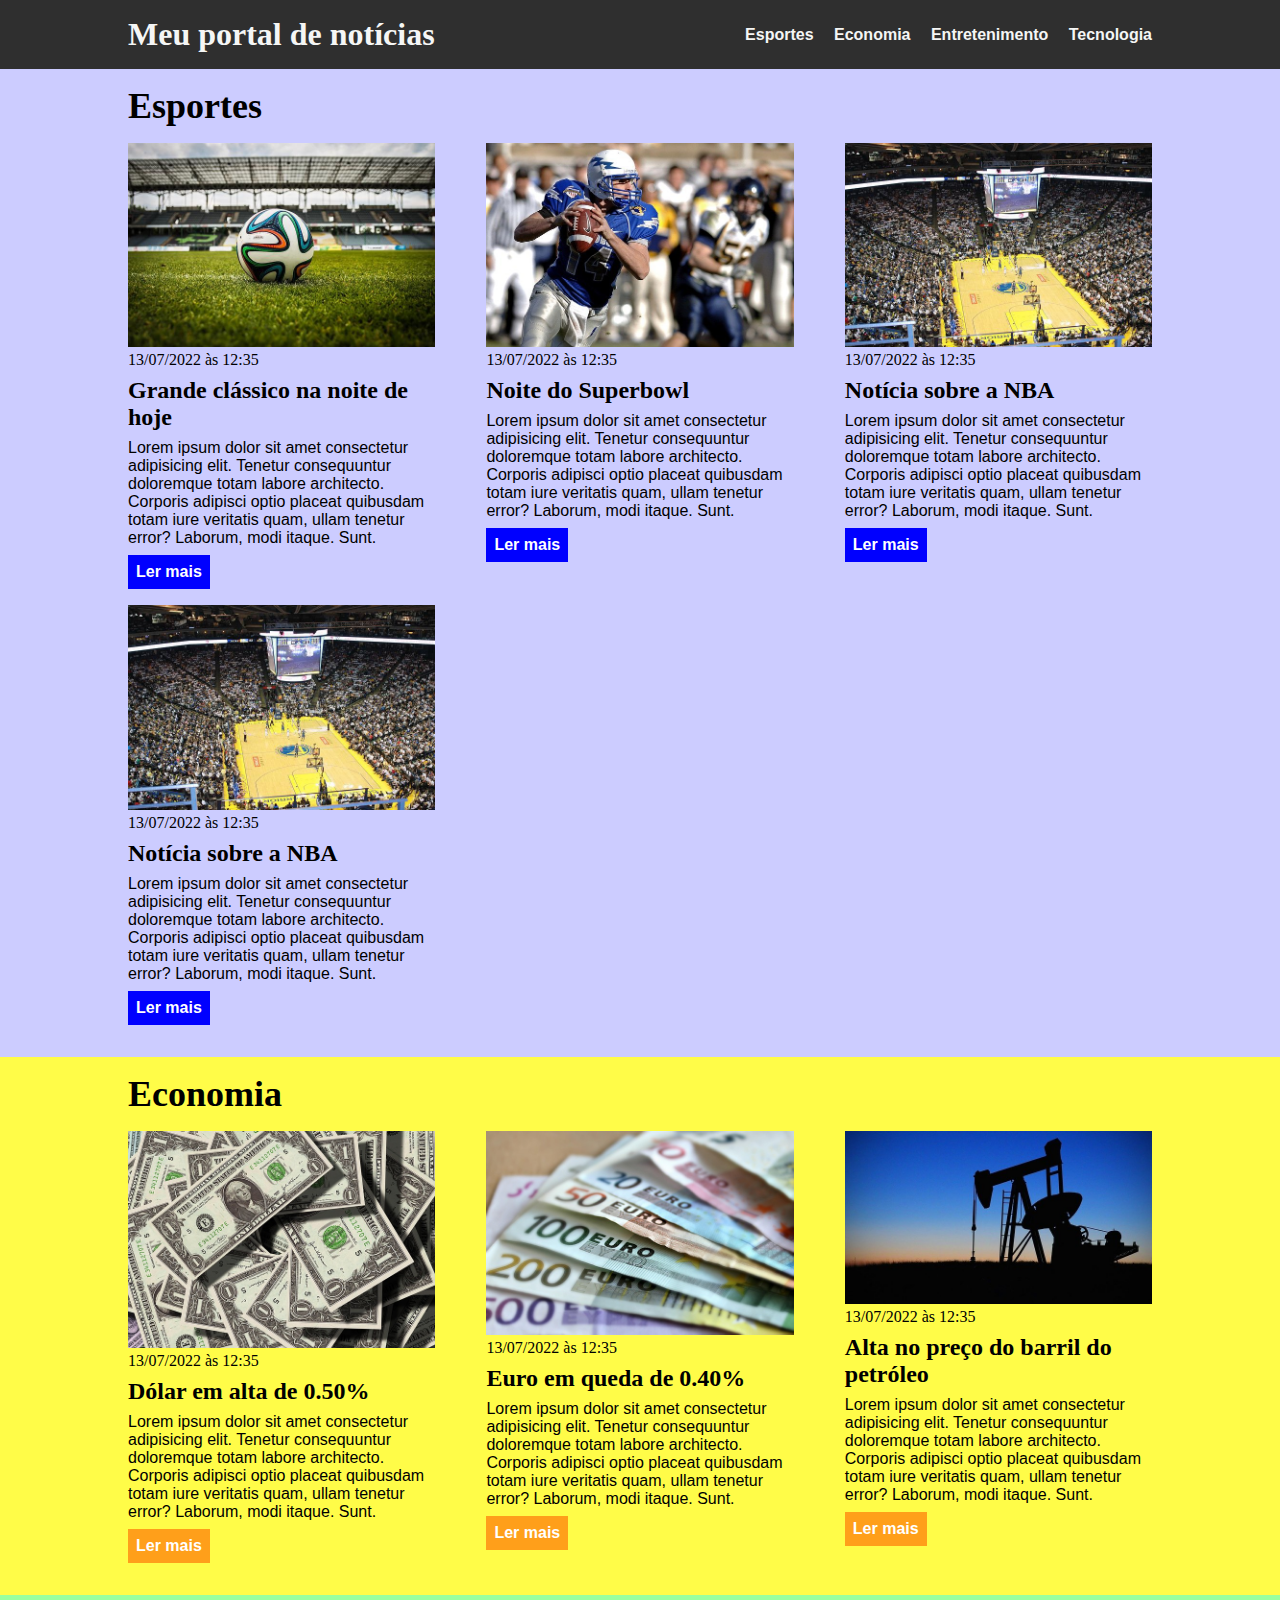
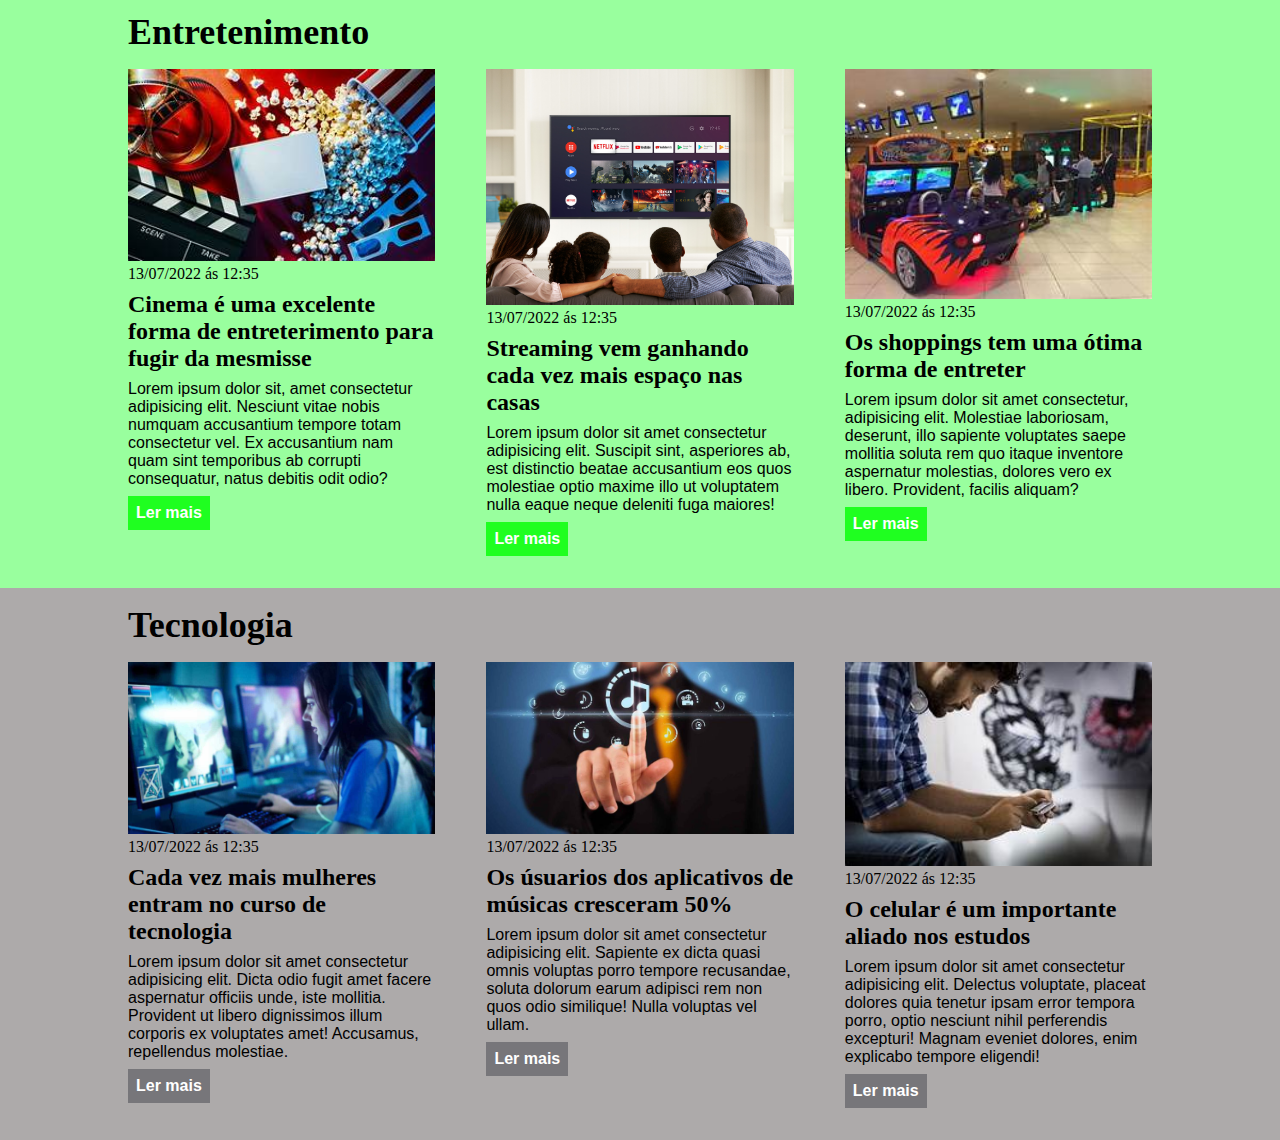
<file: index.html>
<!DOCTYPE html>
<html lang="pt-BR">
<head>
    <meta charset="UTF-8">
    <meta http-equiv="X-UA-Compatible" content="IE=edge">
    <meta name="viewport" content="width=device-width, initial-scale=1.0">
    <title>Meu portal de notícias</title>
    <link rel="stylesheet" href="./main.css" />
</head>
<body>
    <header>
        <div class="container">
            <h1>Meu portal de notícias</h1>
            <nav>
                <ul>
                    <li>
                        <a href="#sports" title="Ir para a seção de esportes">Esportes</a>
                    </li>
                    <li>
                        <a href="#economy" title="Ir para a seção de notícias">Economia</a>
                    </li>
                    <li>
                        <a href="#entertainment" title="Ir para seção de entretenimento">Entretenimento</a>
                    </li>
                    <li>
                        <a href="#tecnology" title="Ir para seção de tecnologia">Tecnologia</a>
                    </li>
                </ul>
            </nav>
        </div>
    </header>
    <section id="sports">
        <div class="container">
            <h2>Esportes</h2>
            <div class="articles">
                <article>
                    <img src="./imagens/futebol.jpg" alt="Bola de futebol no gramado" />
                    <header>
                        <time>13/07/2022 às 12:35</time>
                    </header>
                    <h3>Grande clássico na noite de hoje</h3>
                    <p>
                        Lorem ipsum dolor sit amet consectetur adipisicing elit. Tenetur consequuntur doloremque totam labore architecto. Corporis adipisci optio placeat quibusdam totam iure veritatis quam, ullam tenetur error? Laborum, modi itaque. Sunt.
                    </p>
                    <a href="#" title="Leia a notícia completa">Ler mais</a>
                </article>
                <article>
                    <img src="./imagens/futebol-americano.jpg" alt="Jogador de futebol americano correndo com a bola na mão" />
                    <header>
                        <time class="creation-date">13/07/2022 às 12:35</time>
                    </header>
                    <h3>Noite do Superbowl</h3>
                    <p>
                        Lorem ipsum dolor sit amet consectetur adipisicing elit. Tenetur consequuntur doloremque totam labore architecto. Corporis adipisci optio placeat quibusdam totam iure veritatis quam, ullam tenetur error? Laborum, modi itaque. Sunt.
                    </p>
                    <a href="#" title="Leia a notícia completa">Ler mais</a>
                </article>
                <article>
                    <img src="./imagens/basquete.jpg" title="Vista aérea de uma quadra de basquete" />
                    <header>
                        <time>13/07/2022 às 12:35</time>
                    </header>
                    <h3>Notícia sobre a NBA</h3>
                    <p>
                        Lorem ipsum dolor sit amet consectetur adipisicing elit. Tenetur consequuntur doloremque totam labore architecto. Corporis adipisci optio placeat quibusdam totam iure veritatis quam, ullam tenetur error? Laborum, modi itaque. Sunt.
                    </p>
                    <a href="#" title="Leia a notícia completa">Ler mais</a>
                </article>
                <article>
                    <img src="./imagens/basquete.jpg" title="Vista aérea de uma quadra de basquete" />
                    <header>
                        <time>13/07/2022 às 12:35</time>
                    </header>
                    <h3>Notícia sobre a NBA</h3>
                    <p>
                        Lorem ipsum dolor sit amet consectetur adipisicing elit. Tenetur consequuntur doloremque totam labore architecto. Corporis adipisci optio placeat quibusdam totam iure veritatis quam, ullam tenetur error? Laborum, modi itaque. Sunt.
                    </p>
                    <a href="#" title="Leia a notícia completa">Ler mais</a>
                </article>
            </div>
        </div>
    </section>
    <section id="economy">
        <div class="container">
            <h2>Economia</h2>
            <div class="articles">
                <article>
                    <img src="./imagens/dolares.jpg" alt="Muitos dólares" />
                    <header>
                        <time>13/07/2022 às 12:35</time>
                    </header>
                    <h3>Dólar em alta de 0.50%</h3>
                    <p>
                        Lorem ipsum dolor sit amet consectetur adipisicing elit. Tenetur consequuntur doloremque totam labore architecto. Corporis adipisci optio placeat quibusdam totam iure veritatis quam, ullam tenetur error? Laborum, modi itaque. Sunt.
                    </p>
                    <a href="#" title="Leia a notícia completa">Ler mais</a>
                </article>
                <article>
                    <img src="./imagens/euro.jpg" alt="Várias notas de euro" />
                    <header>
                        <time>13/07/2022 às 12:35</time>
                    </header>
                    <h3>Euro em queda de 0.40%</h3>
                    <p>
                        Lorem ipsum dolor sit amet consectetur adipisicing elit. Tenetur consequuntur doloremque totam labore architecto. Corporis adipisci optio placeat quibusdam totam iure veritatis quam, ullam tenetur error? Laborum, modi itaque. Sunt.
                    </p>
                    <a href="#" title="Leia a notícia completa">Ler mais</a>
                </article>
                <article>
                    <img src="./imagens/petroleo.jpg" alt="Extração de petróleo" />
                    <header>
                        <time>13/07/2022 às 12:35</time>
                    </header>
                    <h3>Alta no preço do barril do petróleo</h3>
                    <p>
                        Lorem ipsum dolor sit amet consectetur adipisicing elit. Tenetur consequuntur doloremque totam labore architecto. Corporis adipisci optio placeat quibusdam totam iure veritatis quam, ullam tenetur error? Laborum, modi itaque. Sunt.
                    </p>
                    <a href="#" title="Leia a notícia completa">Ler mais</a>
                </article>
            </div>
        </div>
    </section>
    <section id="entertainment">
        <div class="container">
            <h2>Entretenimento</h2>
            <div class="articles">
                <article>
                    <img src="./imagens/entreterimento.jpg" alt="Cinema" />
                    <header>
                        <time>13/07/2022 ás 12:35</time>
                    </header>
                    <h3>Cinema é uma excelente forma de entreterimento para fugir da mesmisse</h3>
                    <p>
                        Lorem ipsum dolor sit, amet consectetur adipisicing elit. Nesciunt vitae nobis numquam accusantium tempore totam consectetur vel. Ex accusantium nam quam sint temporibus ab corrupti consequatur, natus debitis odit odio?
                    </p>
                    <a href="#" title="Leia a notícia completa">Ler mais</a>
                </article>
                <article>
                    <img src="./imagens/TV.jpg" alt="Familia vendo TV" />
                    <header>
                        <time>13/07/2022 ás 12:35</time>
                    </header>
                    <h3>Streaming vem ganhando cada vez mais espaço nas casas</h3>
                    <p>
                        Lorem ipsum dolor sit amet consectetur adipisicing elit. Suscipit sint, asperiores ab, est distinctio beatae accusantium eos quos molestiae optio maxime illo ut voluptatem nulla eaque neque deleniti fuga maiores!
                    </p>
                    <a href="#" title="Leia a notícia completa">Ler mais</a>
                </article>
                <article>
                    <img src="./imagens/shopping.jpg" alt="shopping" />
                    <header>
                        <time>13/07/2022 ás 12:35</time>
                    </header>
                    <h3>Os shoppings tem uma ótima forma de entreter</h3>
                    <p>
                        Lorem ipsum dolor sit amet consectetur, adipisicing elit. Molestiae laboriosam, deserunt, illo sapiente voluptates saepe mollitia soluta rem quo itaque inventore aspernatur molestias, dolores vero ex libero. Provident, facilis aliquam?
                    </p>
                    <a href="#" title="Leia a notícia completa">Ler mais</a>
                </article>
            </div>
        </div>
    </section>
    <section id="tecnology">
        <div class="container">
            <h2>Tecnologia</h2>
            <div class="articles">
                <article>
                    <img src="./imagens/tecnologia.jpg" alt="Mulher em frente ao computador" />
                    <header>
                        <time>13/07/2022 ás 12:35</time>
                    </header>
                    <h3>Cada vez mais mulheres entram no curso de tecnologia</h3>
                    <p>
                        Lorem ipsum dolor sit amet consectetur adipisicing elit. Dicta odio fugit amet facere aspernatur officiis unde, iste mollitia. Provident ut libero dignissimos illum corporis ex voluptates amet! Accusamus, repellendus molestiae.
                    </p>
                    <a href="#" title="Leia a notícia completa">Ler mais</a>
                </article>
                <article>
                    <img src="./imagens/tech.jpeg" alt="ícone de música" />
                    <header>
                        <time>13/07/2022 ás 12:35</time>
                    </header>
                    <h3>Os úsuarios dos aplicativos de músicas cresceram 50%</h3>
                    <p>
                        Lorem ipsum dolor sit amet consectetur adipisicing elit. Sapiente ex dicta quasi omnis voluptas porro tempore recusandae, soluta dolorum earum adipisci rem non quos odio similique! Nulla voluptas vel ullam.
                    </p>
                    <a href="#" title="Leia notícia completa">Ler mais</a>
                </article>
                <article>
                    <img src="./imagens/th.jpg" alt="Homem com o celular" />
                    <header>
                        <time>13/07/2022 ás 12:35</time>
                    </header>
                    <h3>O celular é um importante aliado nos estudos</h3>
                    <p>
                        Lorem ipsum dolor sit amet consectetur adipisicing elit. Delectus voluptate, placeat dolores quia tenetur ipsam error tempora porro, optio nesciunt nihil perferendis excepturi! Magnam eveniet dolores, enim explicabo tempore eligendi!
                    </p>
                    <a href="#" title="leia notícia completa">Ler mais</a>
                </article>

            </div>

        </div>


    </section>
</body>
</html>
</file>
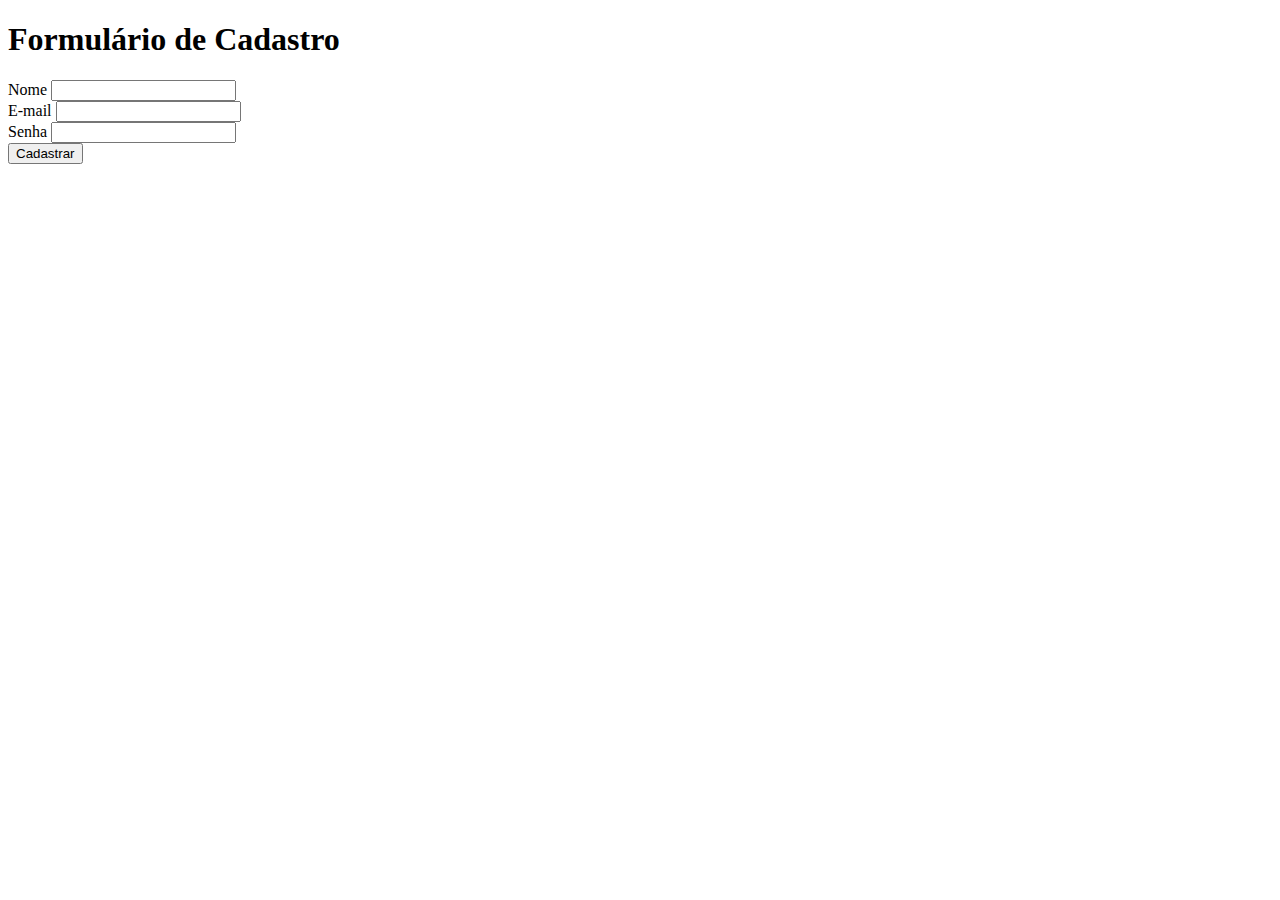
<file: Formulario.html>
<!DOCTYPE html>
<html lang="pt-br">
<head>
    <meta charset="UTF-8">
    <meta name="viewport" content="width=device-width, initial-scale=1.0">
    <title>Formulário</title>
</head>
<body>
    <h1>Formulário de Cadastro</h1>
    <form>
        <label for="Nome">Nome</label> <input id="Nome" type="text" /> <br />
        <label for="E-mail">E-mail</label> <input id="E-mail" type="email" /> <br />
        <label for="Senha">Senha</label> <input id="Senha" type="password" /> <br />
        <button type="submit">
            Cadastrar
        </button>
    </form>
</body>
</html>
</file>
<file: main.css>
* {
    box-sizing: border-box;
    margin: 0;
    padding: 0;
}

body > header {
    background-color: #2f2f2f;
    padding: 16px 0;
    color: #f5f6f5;
}
/*O background-color, aplica uma cor de fundo ao intem que selecionamos, nesse caso o header.*/
/*Para selecionarmo o header apenas do incio da nossa página, temos que indicar a tag body e usar o sinal > para indicar de qual lugar vamos utilizar a tag header*/
/*A prpriedade padding da espaçamento*/


header .container{
    display: flex;
    align-items: center;
    justify-content: space-between;
    
}
/*Esse display:flex faz com que tudo que selecionamos fique um ao lado do outro.*/
/*align-items: utilizamos para ajustar o que está do lado do titúlo, para ele ficar mais cetral*/
/*justify-contante:space-between: Serviu para nos da espaço entre o que está dentro do título*/
header li {
    display: inline;
    font-family: Arial, Helvetica, sans-serif;
    font-weight: bold;
    margin-left: 16px;
}

header li a {
    color: #f5f6f5;
    text-decoration: none;
}

header li a:hover {
    text-decoration: underline;
}

.container {
    width: 1024px;
    margin: 0 auto;
}

.articles {
    display: flex;
    flex-wrap: wrap;
    justify-content: space-between;
}

.articles article img {
   /* height: 180px;*/
   width: 100%;
}

.articles article {
    width: 30%;
}

section {
    padding: 16px 0;
}

section h2,
.articles article {
    margin-bottom: 16px;
}
/*Esse margin-bottom é para colocar uma margem inferior*/

.articles article h3 {
    margin-top: 8px;
    margin-bottom: 8px;
}

.articles article a {
    background-color: blue;
    color: #fff;
    padding: 8px;
    display: inline-block;
    text-decoration: none;
    font-weight: bold;
    margin-top: 8px;
}

.articles article a:hover {
    text-decoration: underline;
}
/*Usamos a text-decoration para remover ou colocar a linha embaixo dos link*/
/*Esse css nós usamos para da uma cara de botão ao nosso "ler mais", primeiro mudamos a cor de fundo, depois a cor do ler mais, ajustamos o espaçamento com "padding" e por fim colocamos a propriedade display: inline-block para o botão não ficar em cima da noticia.*/
/*Usamos o :hover para adicionar a linha apenas quando passarmos o mouse em cima do link.*/
.articles article p,
.articles article a {
    font-family: Arial, Helvetica, sans-serif;
}

.articles article h3 {
    font-size: 24px;
}

section h2 {
    font-size: 36px;
}

#sports {
    background-color: rgba(0, 0, 255, 0.2);
}

#economy {
    background-color: rgba(255, 251, 0, 0.719);
}

#economy .articles article a {
    background-color: #ff9f1a;
}

#entertainment {
    background-color: rgba(0, 255, 13, 0.4)
}

#entertainment .articles article a {
    background-color: rgba(0, 255, 0, 0.8);
}

#tecnology {
    background-color: rgba(24, 17, 17, 0.356);
}

#tecnology .articles article a {
    background-color: rgba(66, 66, 73, 0.5);
}
</file>
